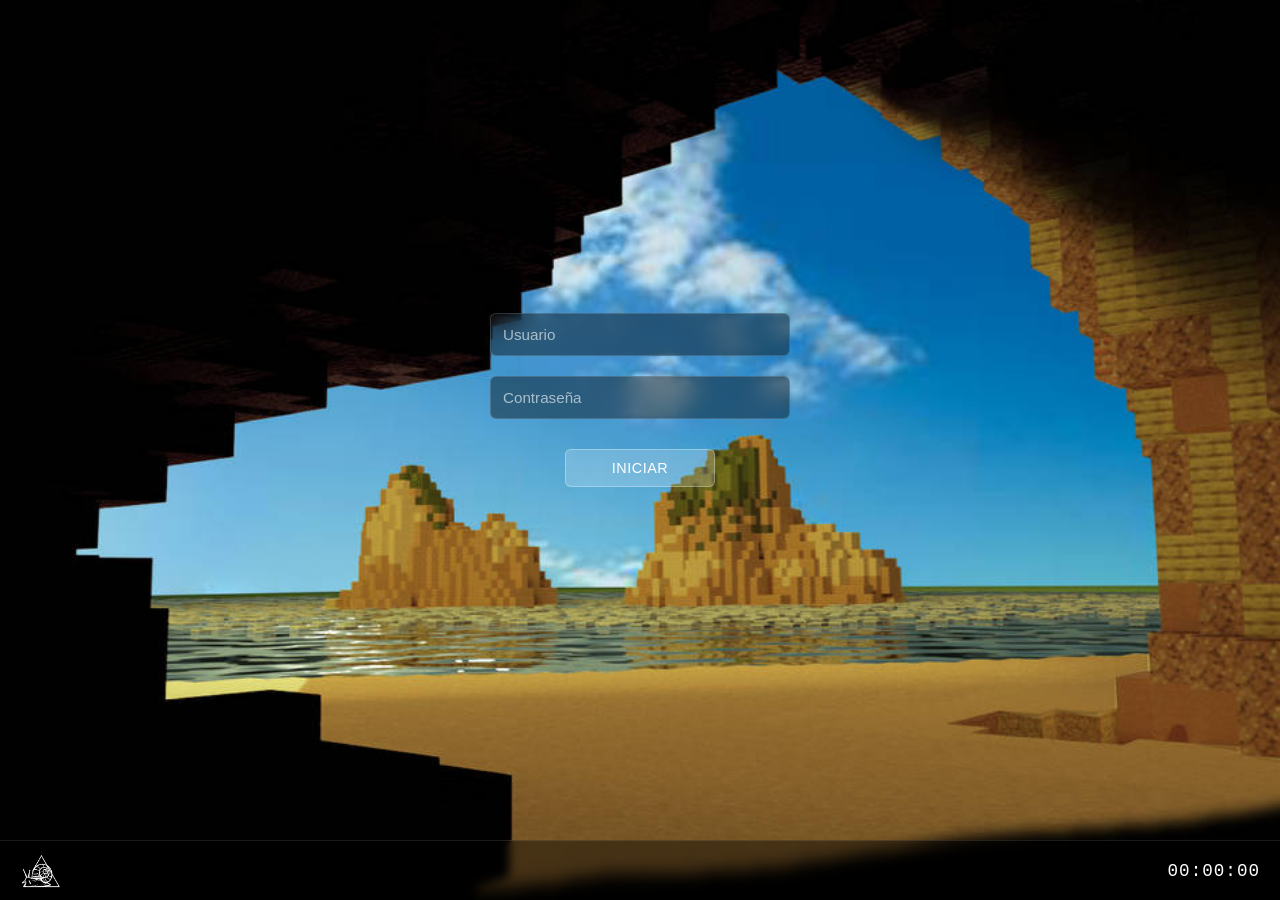
<file: index.html>
<!DOCTYPE html>
<html lang="es">
<head>
    <meta charset="UTF-8">
    <meta name="viewport" content="width=device-width, initial-scale=1.0">
    <title>SnailOS - Login</title>
    <link rel="stylesheet" href="css/style.css">
</head>
<body class="login-body">
    <div class="login-container">
        <form id="loginForm" onsubmit="verificarLogin(event)" class="login-form">
            <div class="form-group">
                <input 
                    type="text" 
                    id="usuario" 
                    placeholder="Usuario" 
                    required
                >
            </div>
            
            <div class="form-group">
                <input 
                    type="password" 
                    id="contrasena" 
                    placeholder="Contraseña" 
                    required
                >
            </div>
            
            <button type="submit" class="login-btn">Iniciar</button>
            
            <div id="mensajeError" class="error-message"></div>
        </form>
    </div>
    
    <footer class="login-taskbar">
        <div class="taskbar-left">
            <img src="img/logo.png" alt="SnailOS Logo" class="taskbar-logo">
        </div>
        <div class="taskbar-right">
            <span id="reloj" class="clock">00:00:00</span>
        </div>
    </footer>
    
    <script src="js/login.js"></script>
    <script src="js/desktop.js"></script>
</body>
</html>
</file>
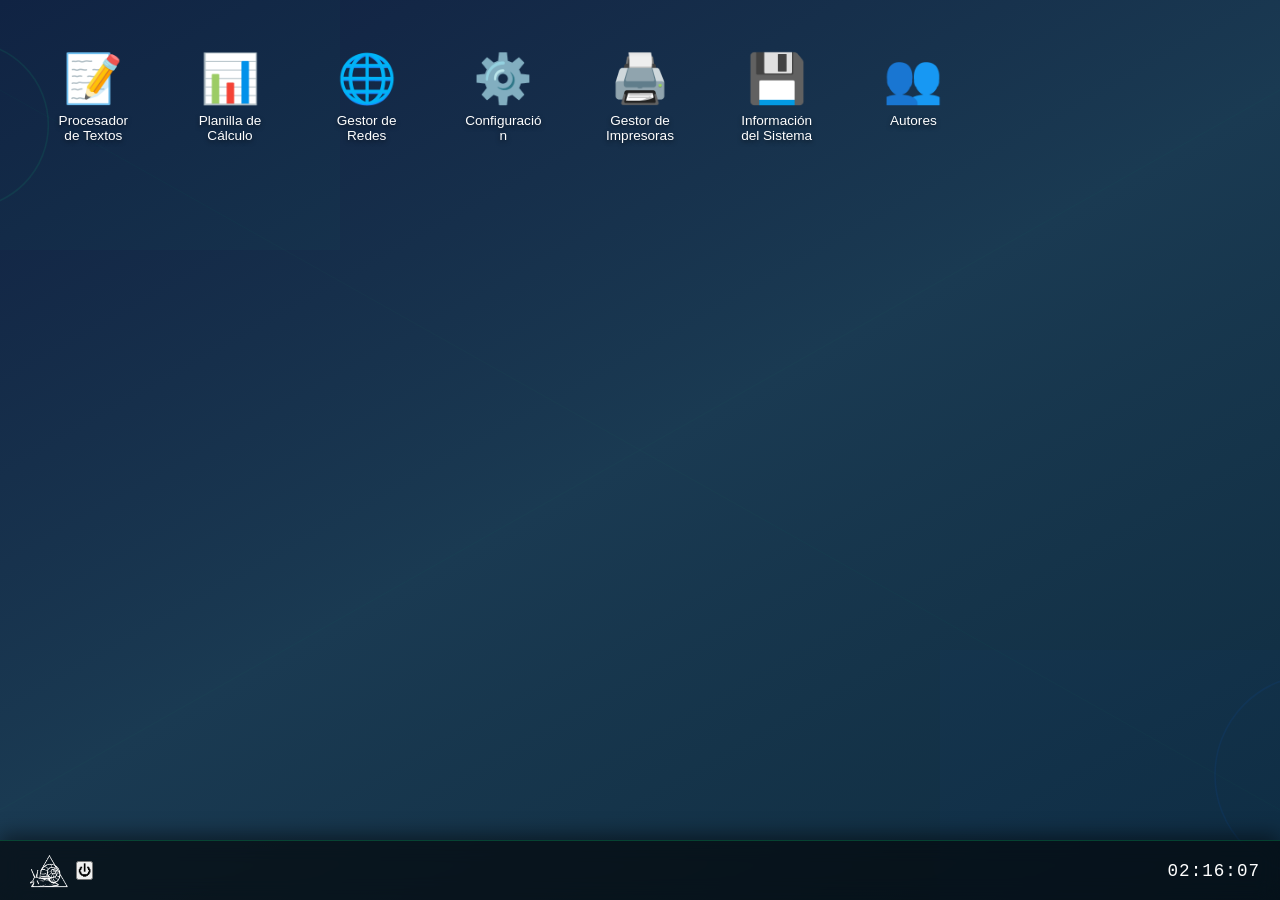
<file: escritorio.html>
<!DOCTYPE html>
<html lang="es">
<head>
    <meta charset="UTF-8">
    <meta name="viewport" content="width=device-width, initial-scale=1.0">
    <title>SnailOS - Escritorio</title>
    <link rel="stylesheet" href="css/style.css">
</head>
<body class="desktop-body">
    <!-- Contenido del escritorio -->
    <div class="desktop-content">
        <div class="desktop-grid" id="desktopGrid">
            <!-- Los iconos de aplicaciones se generarán aquí -->
        </div>
    </div>
    
    <!-- Panel de aplicaciones (AppLauncher) -->
    <div class="app-launcher-panel" id="appLauncherPanel">
        <div class="app-launcher-header">
            <h2>Aplicaciones</h2>
            <button class="app-launcher-close" id="appLauncherClose">✕</button>
        </div>
        <div class="app-launcher-list" id="appLauncherList">
            <!-- Las aplicaciones se listarán aquí -->
        </div>
    </div>
    
    <!-- Contenedor para ventanas de aplicaciones -->
    <div class="windows-container" id="windowsContainer">
        <!-- Las ventanas de aplicaciones se crearán aquí -->
    </div>
    
    <!-- Barra de tareas (Taskbar) -->
    <footer class="taskbar">
        <div class="taskbar-left">
            <button class="app-launcher-btn" id="appLauncherBtn">
                <img src="img/logo.png" alt="SnailOS Logo" class="taskbar-logo">
            </button>
            <button class="shutdown-btn" id="shutdownBtn" title="Apagar">⏻</button>
        </div>
        <div class="taskbar-center">
            <!-- Aquí se pueden agregar más elementos -->
        </div>
        <div class="taskbar-right">
            <span id="reloj" class="clock">00:00:00</span>
        </div>
    </footer>
    
    <!-- Scripts -->
    <script src="js/app-system/Application.js"></script>
    <script src="js/app-system/ApplicationWindow.js"></script>
    <script src="js/app-system/ApplicationManager.js"></script>
    <script src="js/apps/TextEditorApp.js"></script>
    <script src="js/apps/SpreadsheetApp.js"></script>
    <script src="js/apps/NetworkManagerApp.js"></script>
    <script src="js/apps/SettingsApp.js"></script>
    <script src="js/apps/PrinterManagerApp.js"></script>
    <script src="js/apps/SystemInfoApp.js"></script>
    <script src="js/apps/AuthorsApp.js"></script>
    <script src="js/desktop.js"></script>
</body>
</html>
</file>
<file: css/style.css>
* {
    margin: 0;
    padding: 0;
    box-sizing: border-box;
}

/* ===== ESTILOS DEL LOGIN ===== */
.login-body {
    font-family: 'Segoe UI', Tahoma, Geneva, Verdana, sans-serif;
    background-image: url('../img/login-wallpaper.png');
    background-size: cover;
    background-position: center;
    background-repeat: no-repeat;
    background-attachment: fixed;
    background-color: #0f1c3f;
    display: flex;
    flex-direction: column;
    justify-content: center;
    align-items: center;
    min-height: 100vh;
    margin: 0;
    padding: 0;
    padding-bottom: 60px;
}

.login-container {
    flex: 1;
    width: 100%;
    display: flex;
    justify-content: center;
    align-items: center;
    padding: 20px;
    background: transparent;
}

.login-form {
    display: flex;
    flex-direction: column;
    gap: 20px;
    width: 100%;
    max-width: 300px;
    animation: slideIn 0.5s ease-out;
}

@keyframes slideIn {
    from {
        opacity: 0;
        transform: translateY(-30px);
    }
    to {
        opacity: 1;
        transform: translateY(0);
    }
}

.form-group {
    width: 100%;
}

.form-group input {
    width: 100%;
    padding: 12px;
    border: 1px solid rgba(255, 255, 255, 0.15);
    border-radius: 6px;
    font-size: 0.95em;
    background: rgba(0, 0, 0, 0.4);
    color: white;
    transition: all 0.3s ease;
    backdrop-filter: blur(10px);
}

.form-group input::placeholder {
    color: rgba(255, 255, 255, 0.6);
}

.form-group input:focus {
    outline: none;
    border-color: rgba(255, 255, 255, 0.4);
    background: rgba(255, 255, 255, 0.08);
}

.login-btn {
    padding: 10px;
    background: rgba(255, 255, 255, 0.2);
    color: white;
    border: 1px solid rgba(255, 255, 255, 0.3);
    border-radius: 6px;
    font-size: 0.9em;
    font-weight: 500;
    cursor: pointer;
    transition: all 0.3s ease;
    text-transform: uppercase;
    letter-spacing: 0.5px;
    margin-top: 10px;
    align-self: center;
    width: auto;
    min-width: 150px;
}

.login-btn:hover {
    background: rgba(255, 255, 255, 0.3);
}

.login-btn:active {
    transform: scale(0.98);
}

.error-message {
    color: rgba(255, 255, 255, 0.8);
    text-align: center;
    font-size: 0.85em;
    min-height: 20px;
}

.login-taskbar {
    background: rgba(0, 0, 0, 0.4);
    backdrop-filter: blur(5px);
    border-top: 1px solid rgba(255, 255, 255, 0.1);
    height: 60px;
    width: 100%;
    display: flex;
    align-items: center;
    justify-content: space-between;
    padding: 0 20px;
    position: fixed;
    bottom: 0;
    left: 0;
    z-index: 1000;
}

.taskbar-left {
    display: flex;
    align-items: center;
}

.taskbar-logo {
    height: 40px;
    width: auto;
    cursor: pointer;
    transition: transform 0.3s ease;
}

.taskbar-logo:hover {
    transform: scale(1.1);
}

.taskbar-right {
    display: flex;
    align-items: center;
}

.clock {
    color: white;
    font-size: 1.1em;
    font-weight: 500;
    font-family: 'Courier New', monospace;
    letter-spacing: 1px;
}


/* ===== ESTILOS DEL ESCRITORIO ===== */
.desktop-body {
    font-family: 'Segoe UI', Tahoma, Geneva, Verdana, sans-serif;
    background-image: url('../img/desktop-wallpaper.svg');
    background-size: cover;
    background-position: center;
    background-repeat: no-repeat;
    background-attachment: fixed;
    background-color: #0f1c3f;
    margin: 0;
    padding: 0;
    display: flex;
    flex-direction: column;
    min-height: 100vh;
}

.desktop-content {
    flex: 1;
    display: flex;
    flex-direction: column;
    justify-content: flex-start;
    align-items: flex-start;
    color: white;
    padding: 20px;
    padding-bottom: 80px;
    overflow-y: auto;
}

.desktop-grid {
    display: grid;
    grid-template-columns: repeat(auto-fill, minmax(100px, 1fr));
    gap: 30px;
    width: 100%;
    padding: 20px;
}

/* ===== ICONOS DEL ESCRITORIO ===== */
.desktop-icon {
    display: flex;
    flex-direction: column;
    align-items: center;
    gap: 10px;
    cursor: pointer;
    padding: 15px;
    border-radius: 10px;
    transition: all 0.3s ease;
    user-select: none;
}

.desktop-icon:hover {
    background: rgba(255, 255, 255, 0.1);
    transform: scale(1.1);
}

.desktop-icon:active {
    transform: scale(0.95);
}

.desktop-icon-visual {
    font-size: 3em;
    line-height: 1;
}

.desktop-icon-image {
    width: 60px;
    height: 60px;
    object-fit: contain;
}

.desktop-icon-label {
    font-size: 0.85em;
    text-align: center;
    color: white;
    text-shadow: 0 2px 4px rgba(0, 0, 0, 0.5);
    max-width: 80px;
    word-wrap: break-word;
}

/* ===== VENTANAS DE APLICACIONES ===== */
.windows-container {
    position: fixed;
    top: 0;
    left: 0;
    width: 100%;
    height: 100%;
    pointer-events: none;
    z-index: 500;
}

.app-window {
    position: fixed;
    min-width: 400px;
    min-height: 300px;
    width: 600px;
    height: 450px;
    background: rgba(15, 28, 63, 0.95);
    border: 2px solid rgba(0, 255, 136, 0.3);
    border-radius: 12px;
    box-shadow: 0 10px 40px rgba(0, 0, 0, 0.5);
    display: flex;
    flex-direction: column;
    pointer-events: all;
    backdrop-filter: blur(10px);
    left: calc(50% - 300px);
    top: calc(50% - 225px);
    animation: windowOpen 0.3s ease-out;
}

@keyframes windowOpen {
    from {
        opacity: 0;
        transform: translate(-50%, -50%) scale(0.8);
    }
    to {
        opacity: 1;
        transform: translate(-50%, -50%) scale(1);
    }
}

.app-window-header {
    background: linear-gradient(90deg, rgba(0, 255, 136, 0.1), rgba(0, 102, 255, 0.1));
    border-bottom: 1px solid rgba(0, 255, 136, 0.2);
    padding: 12px 15px;
    display: flex;
    justify-content: space-between;
    align-items: center;
    cursor: move;
    user-select: none;
    border-radius: 10px 10px 0 0;
}

.app-window-title {
    display: flex;
    align-items: center;
    gap: 10px;
    color: white;
    font-weight: 600;
    font-size: 1em;
}

.app-window-image {
    width: 24px;
    height: 24px;
    object-fit: contain;
    opacity: 0.9;
}

.app-window-icon {
    font-size: 1.3em;
}

.app-window-controls {
    display: flex;
    gap: 8px;
}

.app-window-minimize,
.app-window-close {
    width: 30px;
    height: 30px;
    border: none;
    background: rgba(255, 255, 255, 0.1);
    color: white;
    cursor: pointer;
    border-radius: 5px;
    font-size: 0.9em;
    transition: all 0.2s ease;
    display: flex;
    align-items: center;
    justify-content: center;
}

.app-window-minimize:hover,
.app-window-close:hover {
    background: rgba(255, 255, 255, 0.2);
}

.app-window-close:hover {
    background: rgba(255, 100, 100, 0.3);
}

.app-window-content {
    flex: 1;
    padding: 20px;
    overflow: auto;
    color: white;
}

/* ===== PANEL DE APLICACIONES (APP LAUNCHER) ===== */
.app-launcher-panel {
    position: fixed;
    bottom: 60px;
    left: 20px;
    width: 300px;
    max-height: 500px;
    background: rgba(15, 28, 63, 0.95);
    border: 1px solid rgba(0, 255, 136, 0.3);
    border-radius: 6px;
    box-shadow: 0 -10px 40px rgba(0, 0, 0, 0.5);
    overflow: hidden;
    transition: opacity 0.3s ease, visibility 0.3s ease, max-height 0.4s ease;
    z-index: 1001;
    backdrop-filter: blur(10px);
    opacity: 0;
    visibility: hidden;
    pointer-events: none;
}

.app-launcher-panel.active {
    opacity: 1;
    visibility: visible;
    pointer-events: all;
    box-shadow: 0 -10px 40px rgba(0, 255, 136, 0.2);
}

.app-launcher-header {
    background: linear-gradient(90deg, rgba(0, 255, 136, 0.1), rgba(0, 102, 255, 0.1));
    border-bottom: 1px solid rgba(0, 255, 136, 0.2);
    padding: 15px;
    display: flex;
    justify-content: space-between;
    align-items: center;
    border-radius: 6px 6px 0 0;
}

.app-launcher-header h2 {
    margin: 0;
    color: white;
    font-size: 1.1em;
    font-weight: 600;
}

.app-launcher-close {
    background: none;
    border: none;
    color: white;
    cursor: pointer;
    font-size: 1.2em;
    width: 30px;
    height: 30px;
    display: flex;
    align-items: center;
    justify-content: center;
    transition: all 0.2s ease;
}

.app-launcher-close:hover {
    background: rgba(255, 100, 100, 0.3);
    border-radius: 5px;
}

.app-launcher-list {
    padding: 10px;
    max-height: 400px;
    overflow-y: auto;
}

.app-launcher-item {
    display: flex;
    align-items: center;
    gap: 15px;
    padding: 12px;
    margin-bottom: 8px;
    border-radius: 8px;
    cursor: pointer;
    transition: all 0.2s ease;
    background: rgba(255, 255, 255, 0.05);
    border: 1px solid rgba(0, 255, 136, 0.1);
}

.app-launcher-item:hover {
    background: rgba(0, 255, 136, 0.1);
    border-color: rgba(0, 255, 136, 0.3);
    transform: translateX(5px);
}

.app-launcher-item-icon {
    font-size: 1.8em;
    min-width: 50px;
    text-align: center;
}

.app-launcher-item-image {
    width: 50px;
    height: 50px;
    object-fit: contain;
}

.app-launcher-item-info {
    flex: 1;
    min-width: 0;
}

.app-launcher-item-name {
    color: white;
    font-weight: 600;
    font-size: 0.95em;
}

.app-launcher-item-description {
    color: rgba(255, 255, 255, 0.6);
    font-size: 0.8em;
    margin-top: 2px;
}

/* ===== BOTÓN DEL LAUNCHER EN LA BARRA ===== */
.app-launcher-btn {
    background: none;
    border: none;
    padding: 8px;
    cursor: pointer;
    transition: all 0.3s ease;
    display: flex;
    align-items: center;
    justify-content: center;
    border-radius: 8px;
}

.app-launcher-btn:hover {
    background: rgba(0, 255, 136, 0.2);
}

.app-launcher-btn.active {
    background: rgba(0, 255, 136, 0.3);
    box-shadow: 0 0 15px rgba(0, 255, 136, 0.3);
}

/* ===== BARRA DE TAREAS (TASKBAR) ===== */
.taskbar {
    background: rgba(0, 0, 0, 0.6);
    backdrop-filter: blur(10px);
    border-top: 1px solid rgba(0, 255, 136, 0.2);
    height: 60px;
    width: 100%;
    display: flex;
    align-items: center;
    justify-content: space-between;
    padding: 0 20px;
    box-shadow: 0 -5px 20px rgba(0, 0, 0, 0.5);
    position: fixed;
    bottom: 0;
    left: 0;
    z-index: 1000;
}

.taskbar-left {
    display: flex;
    align-items: center;
}

.taskbar-logo {
    height: 40px;
    width: auto;
    cursor: pointer;
    transition: transform 0.3s ease;
}

.taskbar-logo:hover {
    transform: scale(1.1);
}

.taskbar-center {
    flex: 1;
    display: flex;
    justify-content: center;
    gap: 20px;
}

.taskbar-right {
    display: flex;
    align-items: center;
}

.clock {
    color: white;
    font-size: 1.1em;
    font-weight: 500;
    font-family: 'Courier New', monospace;
    letter-spacing: 1px;
}

/* ===== RESPONSIVE TABLET ===== */
@media (max-width: 768px) {
    .login-form {
        max-width: 100%;
    }

    .desktop-content {
        padding: 10px;
        padding-bottom: 70px;
    }

    .desktop-grid {
        grid-template-columns: repeat(auto-fill, minmax(80px, 1fr));
        gap: 15px;
        padding: 10px;
    }

    .desktop-icon {
        padding: 10px;
    }

    .desktop-icon-label {
        font-size: 0.7em;
        max-width: 70px;
    }

    .desktop-icon-image {
        width: 45px;
        height: 45px;
    }

    .app-window {
        min-width: 280px !important;
        min-height: 250px !important;
        width: 95vw !important;
        height: 80vh !important;
        left: 2.5vw !important;
        top: 10vh !important;
    }

    .app-window-content {
        padding: 12px;
    }

    .taskbar {
        height: 50px;
        padding: 0 10px;
    }

    .taskbar-logo {
        height: 30px;
    }

    .clock {
        font-size: 0.9em;
    }

    .app-launcher-panel {
        width: 85vw;
        left: 7.5vw;
        max-height: 60vh;
    }
}

/* ===== RESPONSIVE MÓVIL ===== */
@media (max-width: 480px) {
    .desktop-grid {
        grid-template-columns: repeat(auto-fill, minmax(70px, 1fr));
        gap: 10px;
    }

    .app-window {
        min-width: 250px !important;
        width: 98vw !important;
        left: 1vw !important;
    }

    .app-window-header {
        padding: 8px 10px;
    }

    .app-window-title {
        font-size: 0.9em;
        gap: 5px;
    }

    .app-launcher-item {
        padding: 8px;
        gap: 10px;
    }

    .app-launcher-item-icon,
    .app-launcher-item-image {
        min-width: 40px;
        width: 40px;
        height: 40px;
        font-size: 1.5em;
    }

    .app-launcher-item-name {
        font-size: 0.85em;
    }

    .app-launcher-item-description {
        font-size: 0.7em;
    }

    .login-container {
        padding: 15px;
        padding-bottom: 80px;
    }

    .login-form {
        max-width: 100%;
        gap: 15px;
    }

    .form-group input,
    .login-btn {
        font-size: 0.9em;
    }

    .clock {
        font-size: 0.8em;
    }
}
</file>
